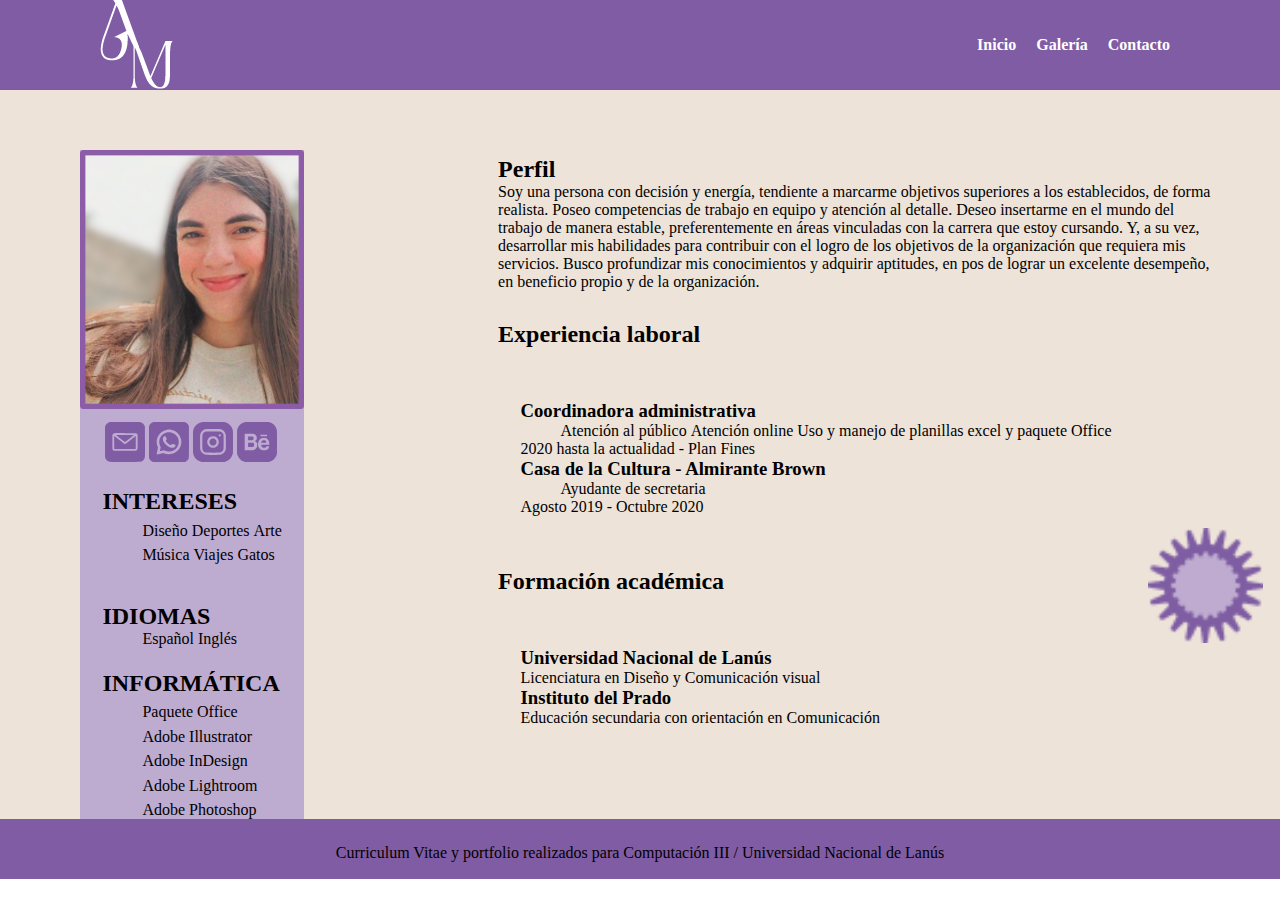
<file: index.html>
<!DOCTYPE html>
<html lang="en">
<head>
	<meta charset="UTF-8">
	<meta name="viewport" content="width=device-width, initial-scale=1.0">
	<title>Agustina Marino - Curriculum Vitae</title>
	<link href="estilos.css" rel="stylesheet" type="text/css">
	<link rel="icon" href="img/favicon.png" type="image/png">
</head>
<body>
	<header>
		<div class="logo">
			<a href="index.html"> <img src="img/logo blanco.png" alt="logo" class="logo"></a>
		</div>
		<nav>
			<ul class="menu">
				<li><a href="index.html">Inicio</a></li>
				<li><a href="galería.html">Galería</a></li>
				<li><a href="contacto.html">Contacto</a></li>
			</ul>
 		</nav>
	</header>
	<main class="main-index">	
		<div class="contenedor">	
			<aside class="aside">
				<img src="img/fotocv.png" class="foto" alt="foto agus">
				<div class="redes"> 
					<nav> 
						<ul class="iconos">
							<li><a href="mailto:agustinamarino20@gmail.com"> <img src="img/correo-electronico.svg" alt="Email" width= "40px" height="40px" ></a></li>
							<li><a href="https://api.whatsapp.com/send?phone=1164263486" target="_blank"><img src="img/whatsapp-_1_.svg" alt="Teléfono" width= "40px" height="40px"></a></li>
							<li><a href="https://www.instagram.com/aguusmarino/" target="_blank"><img src="img/instagram-_1__1.svg" alt="Instagram" width= "40px" height="40px" ></a></li>
							<li><a href="https://www.behance.net/agustinamarino5" target="_blank"><img src="img/behance_1.svg" alt="Behance" width= "40px" height="40px"></a></li>
						</ul>
					</nav>
				</div>
				<article class="intereses">
					<h2>INTERESES</h2>
					<ul>
						<li>Diseño</li>
						<li>Deportes</li>
						<li>Arte</li>
						<li>Música</li>
						<li>Viajes</li>
						<li>Gatos</li>
					</ul>
				</article>
				<article class="idiomas">
					<h2>IDIOMAS</h2>
					<ul>
						<li>Español</li>
						<li>Inglés</li>
					</ul>
				</article>
				<article class="informatica">
					<h2>INFORMÁTICA</h2>
					<ul>
						<li>Paquete Office</li>
						<li>Adobe Illustrator</li>
						<li>Adobe InDesign</li>
						<li>Adobe Lightroom</li>
						<li>Adobe Photoshop</li>
					</ul>
			 </article>

		 </aside>

		 <section>

		 <article class="perfil">
		 <h2>Perfil</h2>

		 <p>Soy una persona con decisión y energía, tendiente a marcarme objetivos superiores a los establecidos, de forma realista. Poseo competencias de trabajo en equipo y atención al detalle. Deseo insertarme en el mundo del trabajo de manera estable, preferentemente en áreas vinculadas con la carrera que estoy cursando. Y, a su vez, desarrollar mis habilidades para contribuir con el logro de los objetivos de la organización que requiera mis servicios. Busco profundizar mis conocimientos y adquirir aptitudes, en pos de lograr un excelente desempeño, en beneficio propio y de la organización.</p>

		 </article>

		 <article class="experiencia">

		 <h2>Experiencia laboral</h2>

		 </article>

		 <article class="trabajos">

		 <h3>Coordinadora administrativa</h3>

		 <ul>

		 <li>Atención al público</li>

		 <li>Atención online</li>

		 <li>Uso y manejo de planillas excel y paquete Office</li>

		 </ul>

		 <p class="fines">2020 hasta la actualidad - Plan Fines</p>

		 <h3>Casa de la Cultura - Almirante Brown</h3>

		 <ul>

		 <li>Ayudante de secretaria</li>

		 </ul>

		 <p class="casa de la cultura">Agosto 2019 - Octubre 2020 </p>

		 </article>


		 <article class="formacion academica">

		 <h2>Formación académica </h2>

		 </article>


		 <article class="estudios">

		 <h3>Universidad Nacional de Lanús</h3>

		 <p>Licenciatura en Diseño y Comunicación visual</p>

		 <h3>Instituto del Prado</h3>

		 <p>Educación secundaria con orientación en Comunicación</p>

		</article>
		</section>
			<div class="estrella-g">
			<img src="img/estrella grande.png" alt="estrella" class="estrella-g">
		</div>
		</div>
		</main>
	<footer>Curriculum Vitae y portfolio realizados para Computación III / Universidad Nacional de Lanús</footer>
	</body>
	</html>
</file>
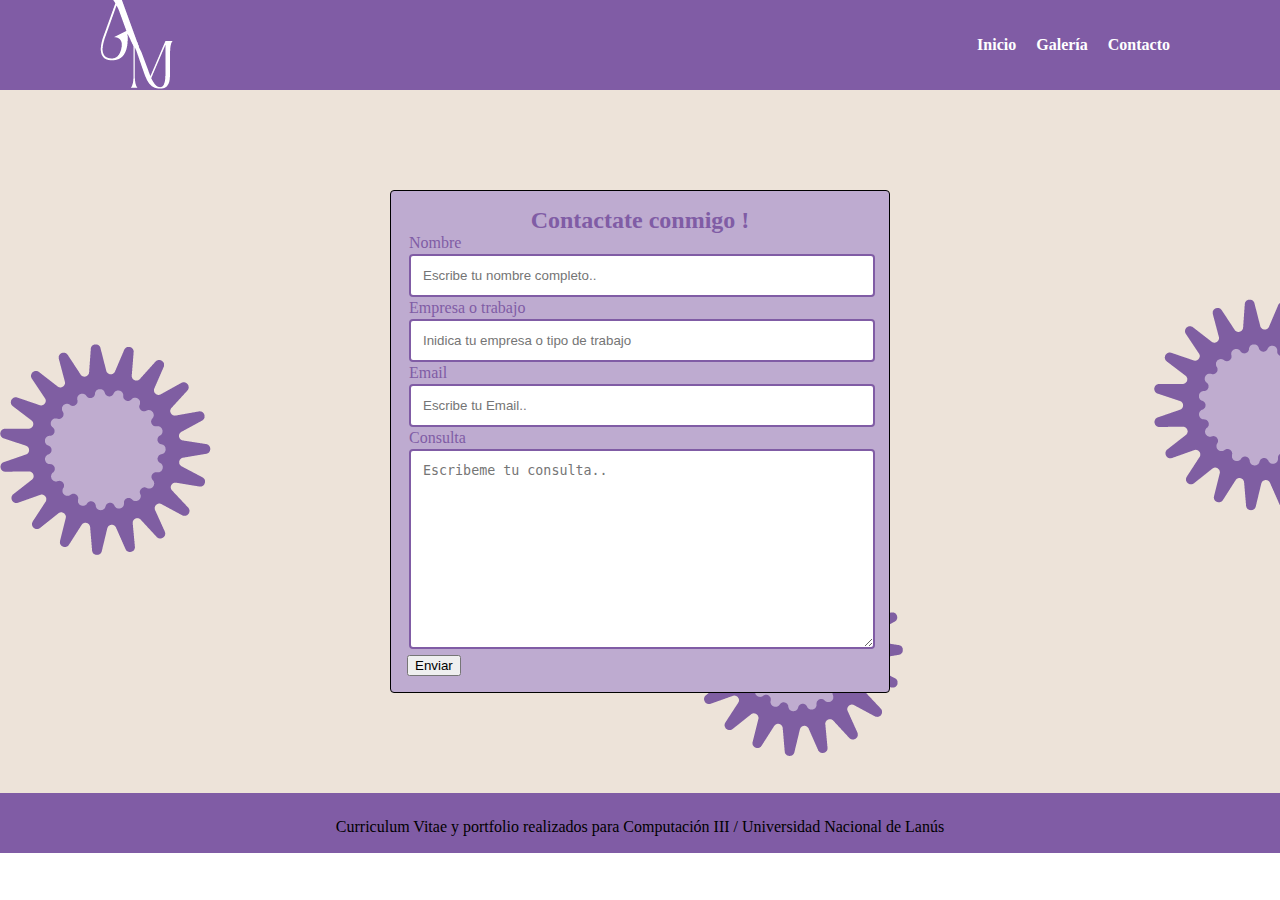
<file: contacto.html>
<!doctype html>
<html>
	<head>
		<meta charset="utf-8">
		<meta name="viewport" content="width=device-width, initial-scale=1.0">
		<title>Contacto</title>
		<link href="estilos.css" rel="stylesheet" type="text/css">
		<link rel="icon" href="img/favicon.png" type="image/png">
	</head>
	<body>
		<header>
			<div class="logo">
				<a href="index.html"> 
					<img src="img/logo blanco.png" alt="logo" class="logo">
				</a>
			</div>
			<nav>
				<ul class="menu">
					<li><a href="index.html">Inicio</a></li>
					<li><a href="galería.html">Galería</a></li>
					<li><a href="contacto.html">Contacto</a></li>
				</ul>
			</nav>
		</header>
		<main class="main-form">
			<div class="contenedor-form">
				<h2>Contactate conmigo !</h2>
				<form action="/submit_form" method="post">
					<label for="Nombre">Nombre</label>
					<input type="text" id="Nombre" name="Nombre" placeholder="Escribe tu nombre completo.." required>
					<label for="Empresa o trabajo">Empresa o trabajo</label>
					<input type="text" id="Empresa o trabajo" name="Empresa o trabajo" placeholder="Inidica tu empresa o tipo de trabajo " required>
					<label for="email">Email</label>
					<input type="email" id="email" name="email" placeholder="Escribe tu Email.." required>
					<label for="consulta">Consulta</label>
					<textarea id="consulta" name="consulta" placeholder="Escribeme tu consulta.." style="height:200px" required></textarea>
					<input type="submit" id="enviar" value="Enviar">
				</form>
			</div>
		</main>
		<footer>Curriculum Vitae y portfolio realizados para Computación III / Universidad Nacional de Lanús</footer>
	</body>
</html>
</file>
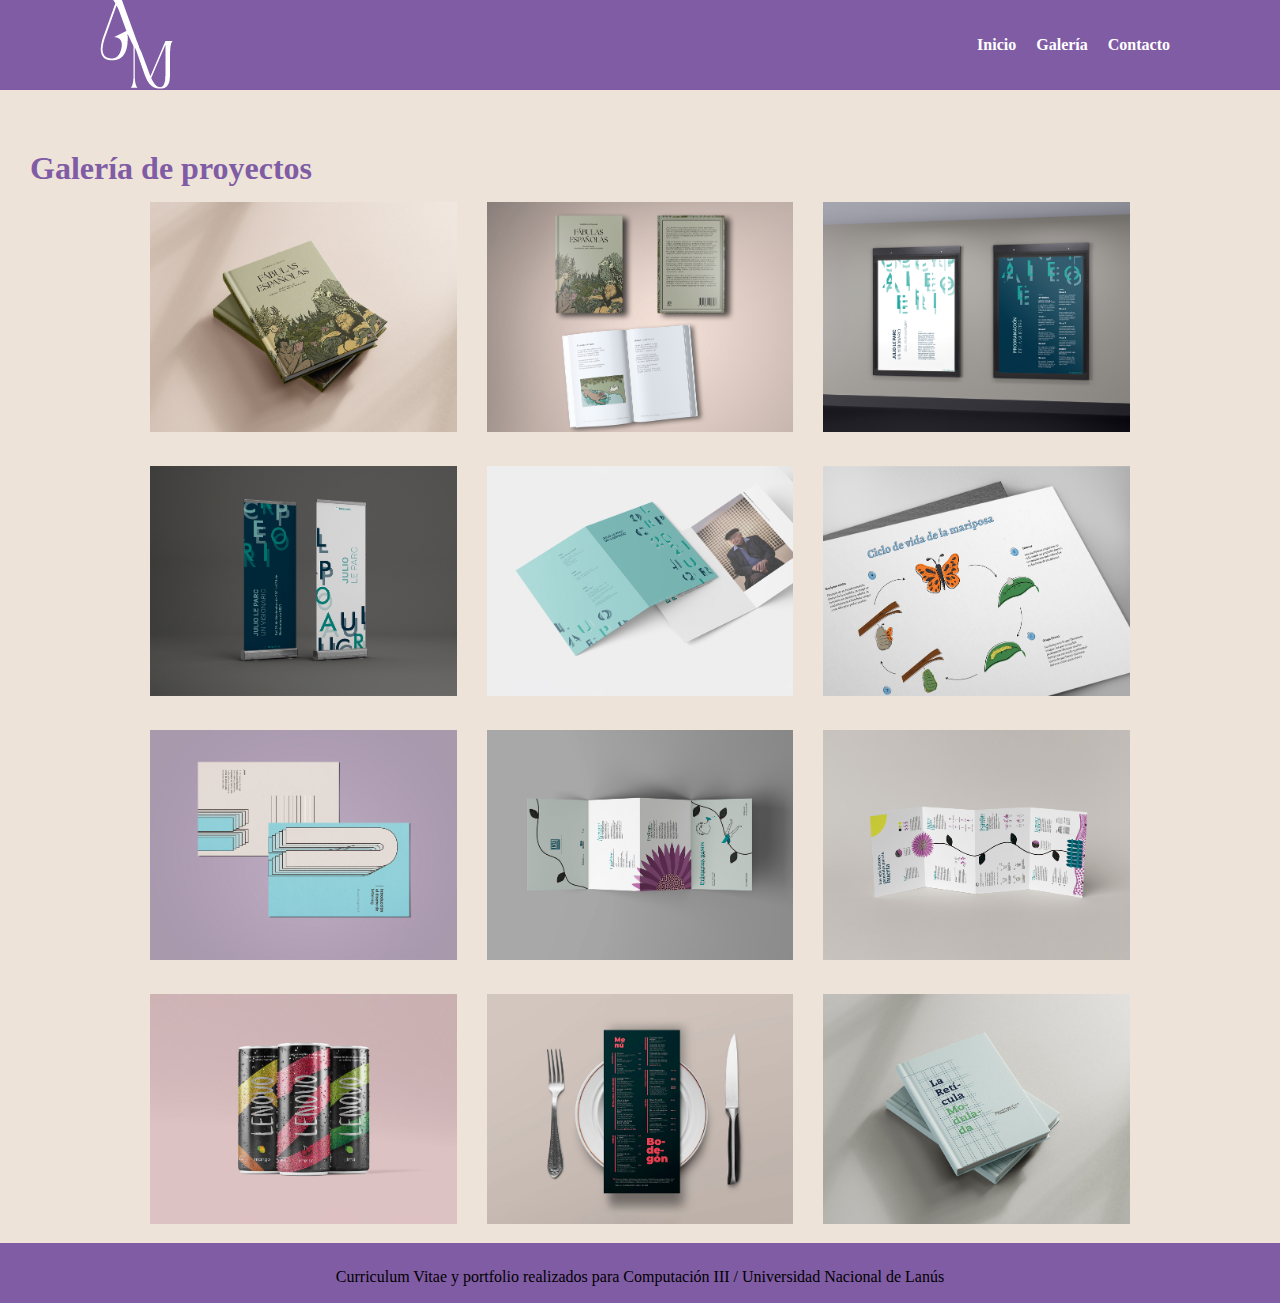
<file: galería.html>
<!doctype html>
<html>
	<head>
		<meta charset="utf-8">
		<meta name="viewport" content="width=device-width, initial-scale=1.0">
		<title>Galería</title>
		<link href="estilos.css" rel="stylesheet" type="text/css">
		<link rel="icon" href="img/favicon.png" type="image/png">
	</head>
	<body>
		<header>
			<div class="logo">
				<a href="index.html"> <img src="img/logo blanco.png" alt="logo" class="logo"></a>
			</div>
		<nav>
    		<ul class="menu">
      			<li><a href="index.html">Inicio</a></li>
      			<li><a href="galería.html">Galería</a></li>
      			<li><a href="contacto.html">Contacto</a></li>
    		</ul>
 		</nav>
	</header>
	<main>
		<h1>Galería de proyectos</h1>
	 	<div class="galería">
			<div class="imagen">
				<img src="img/fabulas.png" alt="fabulas">
				<div class="epigrafe">Reedición del libro Fábulas españolas</div>
			</div>
			<div class="imagen">
				<img src="img/fabulas-a.png" alt="fabulas-a">
				<div class="epigrafe">Reedición del libro Fábulas españolas</div>
			</div>
			<div class="imagen">
				<img src="img/afiches.png" alt="afiches">
				<div class="epigrafe">Afiches para muestra de Julio Le Parc</div>
			</div>
			<div class="imagen">
				<img src="img/arquigrafías.png" alt="arquigrafias">
				<div class="epigrafe">Arquigrafías para muestra de Julio Le Parc</div>
			</div>
			<div class="imagen">
				<img src="img/catalogo.png" alt="catalogo">
				<div class="epigrafe">Catálogo para muestra de Julio Le Parc</div>
			</div>
			<div class="imagen">
				<img src="img/mariposa.png" alt="infografia">
				<div class="epigrafe">Infografía sobre le ciclo de vida de la mariposa</div>
			</div>
			<div class="imagen">
				<img src="img/postales.png" alt="postales">
				<div class="epigrafe">Postales de lettering</div>
			</div>
			<div class="imagen">
				<img src="img/Mockup exterior.png" alt="mockup exterior">
				<div class="epigrafe">Infografía para armar tu propia huerta</div>
			</div>
			<div class="imagen">
				<img src="img/Mockup interior.png" alt="mockup interior">
				<div class="epigrafe">Infografía para armar tu propia huerta</div>
			</div>
			<div class="imagen">
				<img src="img/latas.png" alt="latas">
				<div class="epigrafe">Creación de latas de bebida energizante para marca Lenovo</div>
			</div>
			<div class="imagen">
				<img src="img/menu.png" alt="menu">
				<div class="epigrafe">Creación de Menú para bodegón</div>
			</div>
			<div class="imagen">
				<img src="img/tapa.png" alt="libro">
				<div class="epigrafe">Libro sobre el uso de la retícula en tipografía</div>
			</div>
		</div>
	</main>
	<footer>Curriculum Vitae y portfolio realizados para Computación III / Universidad Nacional de Lanús</footer>

	</body>
</html>
</file>
<file: estilos.css>
@charset "utf-8";
/* CSS Document */

@font-face {
	font-family: "poppins" 'sans-serif';
	src: url("fonts/Poppins-Regular.ttf");
	font-weight: normal;
	font-style: normal}

* {
	margin: 0;
	box-sizing: border-box;
}

header {background-color: #805CA5;
	width: 100%;
	height: 90px;
	display: flex;
	align-items: center;
	justify-content: space-between;
	padding-left: 100px;
	padding-right: 100px}

.logo {
	animation: logo .9s linear both;
}

@keyframes logo {
  0% {
	transform: scale3d(1,1,1);
}
  30% {
	transform: scale3d(1.25,.75,1);
}
  40% {
	transform: scale3d(.75,1.25,1);
}
  50% {
	transform: scale3d(1.15,.85,1);
}
  65% {
	transform: scale3d(.95,1.05,1);
}
  75% {
	transform: scale3d(1.05,.95,1);
}
  100% {
	transform: scale3d(1,1,1);
}
}
.menu { display: flex;
	list-style-type: none;	
}
.menu li a {
	text-decoration: none;
	color: #fff;
	font-size: 16px;
	font-family: Poppins, Montserrat, "sans-serif";
	font-weight: bold;
	padding: 10px;;
}

.menu li a:hover {
 color:#BEABD0;}

.foto {width: 224px;
	height: 259px;}

.iconos {list-style: none;
	padding-top: 4%;
	padding-left: 25px;
}

li {display: inline-block;}

main {display: flex;
flex-direction: column;
background-color: #EDE3D9}

.main-form {background-image:url("img/fondo-estrellas.png")}

aside {;width: 50%;
		margin-left: 80px;
		margin-top: 60px;
		background-color: #BEABD0;}

.intereses {
	font-family: Poppins, Montserrat, "sans-serif";
	margin-left: 10%;
	margin-top: 10%;
	display: flex;
	flex-wrap: wrap;
	flex-direction: column;
	justify-content: initial;
}

.intereses li {margin-top: 4%}

.idiomas {
	font-family: Poppins, Montserrat, "sans-serif";
	padding-top: 16px;
	margin-left: 10%;
	margin-top: 10%;
	display: flex;
	justify-content: flex-start;
	align-content: flex-start;
	flex-wrap: wrap;
	flex-direction: column;}

.informatica {font-family: Poppins, Montserrat, "sans-serif";
	margin-left: 10%;
	margin-top: 10%;
	display: flex;
	flex-wrap: wrap;
	justify-content: initial;}

.informatica li {margin-top: 4%;}

section {margin-left: 10%; padding: 4%}

.contenedor {display: flex;
			position: relative;
			background-color: #EDE3D9}

.estrella-g {position: absolute;
			top: 60%;
			right: 1%;
			width: 30%;
			height: auto;
}

.estrella-g {
	animation: blur 4.9s linear infinite both;
}

@keyframes blur {
0% {
	filter: blur(.01px);
}
100% {
	filter: blur(12px);
	opacity: 0;
}
}
.perfil {
	font-family: Poppins, Montserrat, "sans-serif";
	padding: 2%}

.experiencia {
	font-family: Poppins, Montserrat, "sans-serif";
	padding: 2%}

.trabajos {
	font-family: Poppins, Montserrat, "sans-serif";
	padding: 5%}

.formacion {
	font-family: Poppins, Montserrat, "sans-serif";
	padding:2%}

.estudios{
	font-family: Poppins, Montserrat, "sans-serif";
	padding: 5%}

h1 {
  color: #805CA5;
  margin-left: 30px;
  margin-top: 60px;
  font-family: Poppins, Montserrat, "sans-serif";
  animation: mover 2.5s linear both;
}
@keyframes mover {
  0% {
	letter-spacing: .6em;
	opacity: 0;
}
  40% {
	opacity: .6;
}
  100% {
	letter-spacing: normal;
	opacity: 1;
}
}

.galería {
	display: flex;
	flex-wrap: wrap;
	justify-content: center; 
	align-items: center;

}
.galería img {
	width: 360px;
	height: 250px;
	object-fit: cover;
	padding: 10px;
}

.imagen {
	position: relative;
	padding: 5px;
	box-sizing: border-box;
}

.imagen img {
	width: 100%;
	transition: transform 0.5s ease;
}

.imagen:hover img {
	transform: scale(1.1);
}

.epigrafe {
	position: absolute;
	bottom: 0;
	width: 100%;
	background-color: rgba(156,125,160,0.57);
	color: black;
	font-family: Poppins, Montserrat, "sans-serif";
	font-size: 15px;
	text-align: center;
	opacity: 0;
	transition: opacity 0.5s ease;
}

.imagen:hover .epigrafe {
	opacity: 1;
}
.contenedor-form {
	width: 500px;
	padding: 16px;
	background-color: #BEABD0;
	margin: 0 auto;
	margin-top: 100px;
	margin-bottom: 100px;
	border: 1px solid black;
	border-radius: 4px;
	font-family: Poppins, Montserrat, "sans-serif";
}

.contenedor-form h2 {
	text-align: center;
	color: #805CA5;
	animation: sacudir 2s 
}

@keyframes sacudir {
  0%, 100% {
	transform: rotate(0deg);
	transform-origin: 50% 50%;
}
  10% {
	transform: rotate(8deg);
}
  20%, 40%, 60% {
	transform: rotate(-10deg);
}
  30%, 50%, 70% {
	transform: rotate(10deg);
}
  80% {
	transform: rotate(-8deg);
}
  90% {
	transform: rotate(8deg);
}
}
	
.contenedor-form label {
	color: #805CA5;
	margin: 2px;
}

.contenedor-form input[type=text], .contenedor-form input[type=email], .contenedor-form textarea {
	width: 100%;
	padding: 12px;
	margin: 2px;
	border: 2px solid #805CA5;
	border-radius: 4px;
	box-sizing: border-box;}

.contenedor-form enviar {
	color: #BEABD0;
	margin: 10px;
}
@media (min-width: 768px) {
	.gallery img {
	width: 49%;}
}

@media (min-width: 1024px) {
	.gallery img {
	width: 32%;}
}


footer {
	background-color: #805CA5;
	width: 100%;
	height: 60px;
	padding: 25px;
	color: black;
	text-align:center;
	font-family: Poppins, Montserrat, "sans-serif";}
</file>
